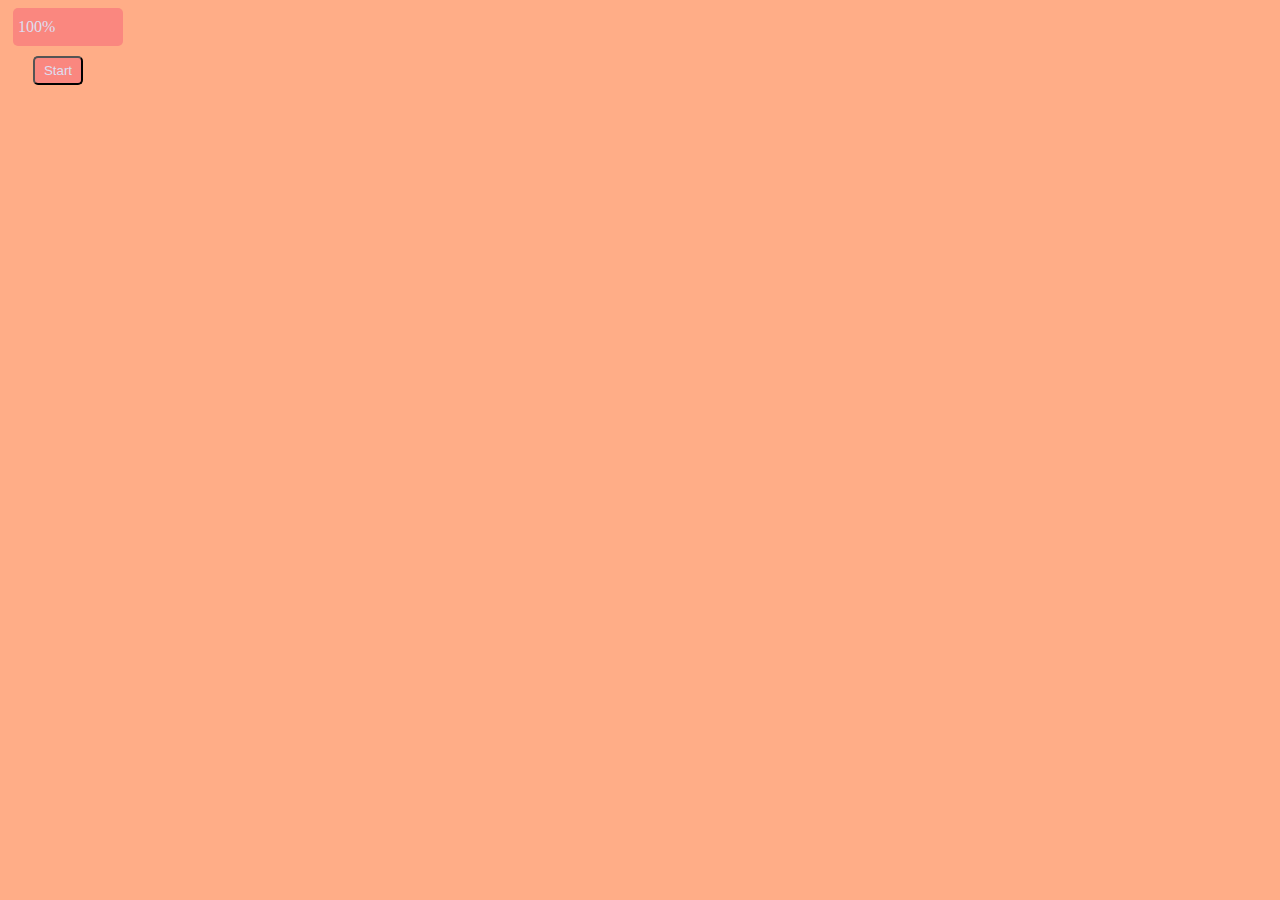
<file: Javascript Vertiefung BOM /Level_1_2_js-vertiefung_BOM_setTimeout_setInterval/index.html>
<!DOCTYPE html>
<html lang="en">

<head>
    <meta charset="UTF-8">
    <meta http-equiv="X-UA-Compatible" content="IE=edge">
    <meta name="viewport" content="width=device-width, initial-scale=1.0">
    <link rel="stylesheet" href="./assets/css/style.css">
    <title>Vertiefung BOM setTimeout() setInterval()</title>
</head>

<body>

    <div class="style">
        <div class="zeit">100%</div>
        <button id="btn" onclick="myFunction()">Start</button>
    </div>

    <script src="./assets/js/main.js"></script>
</body>

</html>
</file>
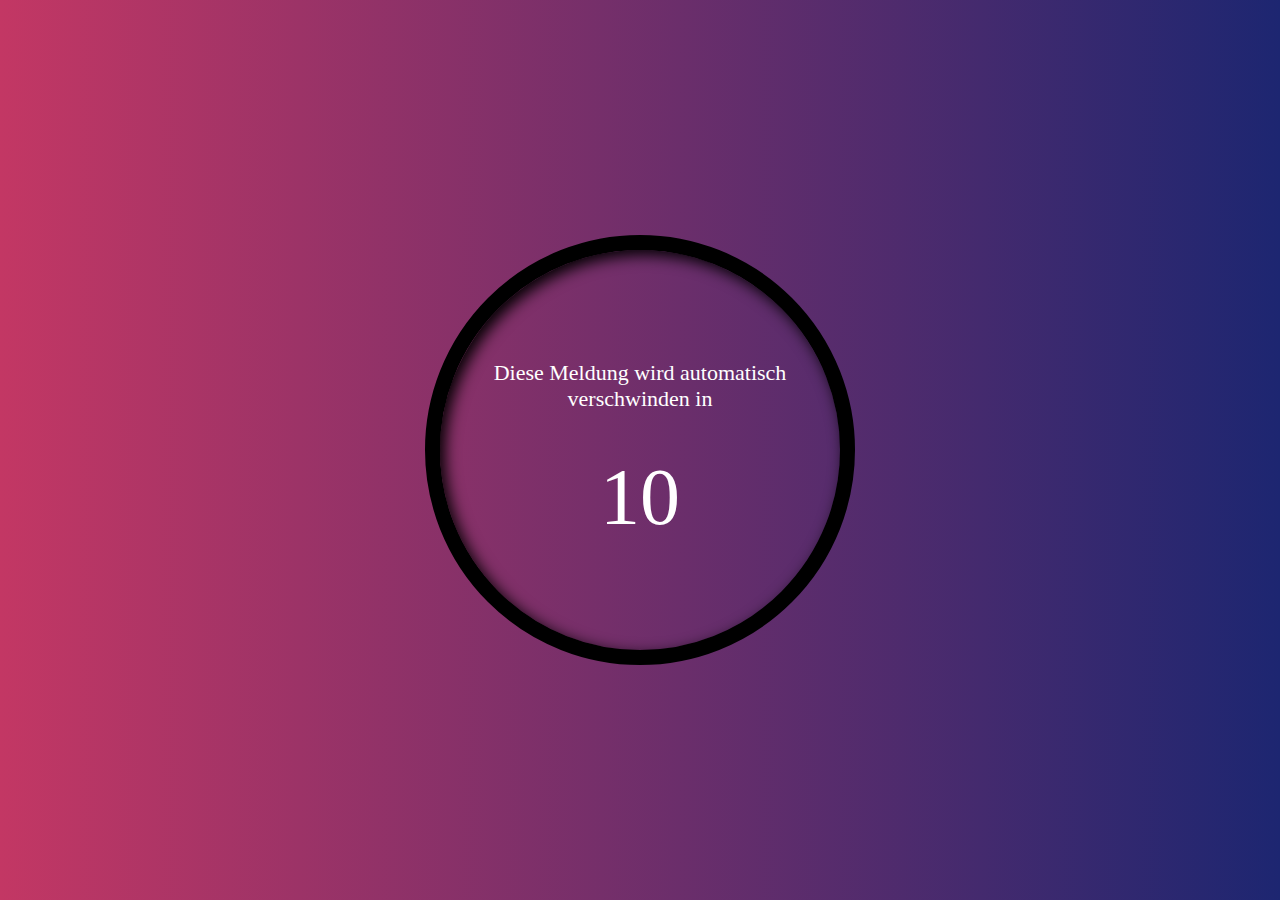
<file: Javascript Vertiefung BOM /Level_2_1_js-vertiefung_BOM_meldung/index.html>
<!DOCTYPE html>
<html lang="en">

<head>
    <meta charset="UTF-8">
    <meta http-equiv="X-UA-Compatible" content="IE=edge">
    <meta name="viewport" content="width=device-width, initial-scale=1.0">
    <link rel="stylesheet" href="./assets/css/style.css">
    <title>Vertiefung BOM Meldung</title>
</head>

<body>


    <div class="message">
        <p>Diese Meldung wird automatisch verschwinden in </p>
        <div id="txt">10</div>
    </div>


    <script src="./assets/js/main.js"></script>
</body>

</html>
</file>
<file: Javascript Vertiefung BOM /Level_1_2_js-vertiefung_BOM_setTimeout_setInterval/assets/css/style.css>
body {
  background-color: #ffad87;
}

.zeit {
  background-color: #fa877f;
  width: 100px;
  margin: 5px;
  color: #dedef0;
  border-radius: 5px;
  padding: 10px 5px;
}

button {
  background-color: #fa877f;
  color: #dedef0;
  padding: 5px;
  width: 50px;
  margin: 5px 25px;
  border-radius: 5px;
}/*# sourceMappingURL=style.css.map */
</file>
<file: Javascript Vertiefung BOM /Level_2_1_js-vertiefung_BOM_meldung/assets/css/style.css>
html {
  height: 100%;
}

body {
  margin: 0;
  padding: 0;
  background: linear-gradient(to right, #c33764, #1d2671);
  height: 100%;
  overflow: hidden;
}

.message {
  font-family: Geneva;
  position: absolute;
  top: 50%;
  left: 50%;
  transform: translate(-50%, -50%);
  width: 400px;
  height: 400px;
  border: 15px solid #000;
  border-radius: 50%;
  box-shadow: 5px 5px 15px #000 inset;
  text-align: center;
  transition: all 0.5s ease;
}

p {
  color: #fff;
  font-size: 22px;
  width: 85%;
  margin: 110px auto 40px;
}

#count {
  color: #fff;
  font-size: 70px;
}/*# sourceMappingURL=style.css.map */
</file>
